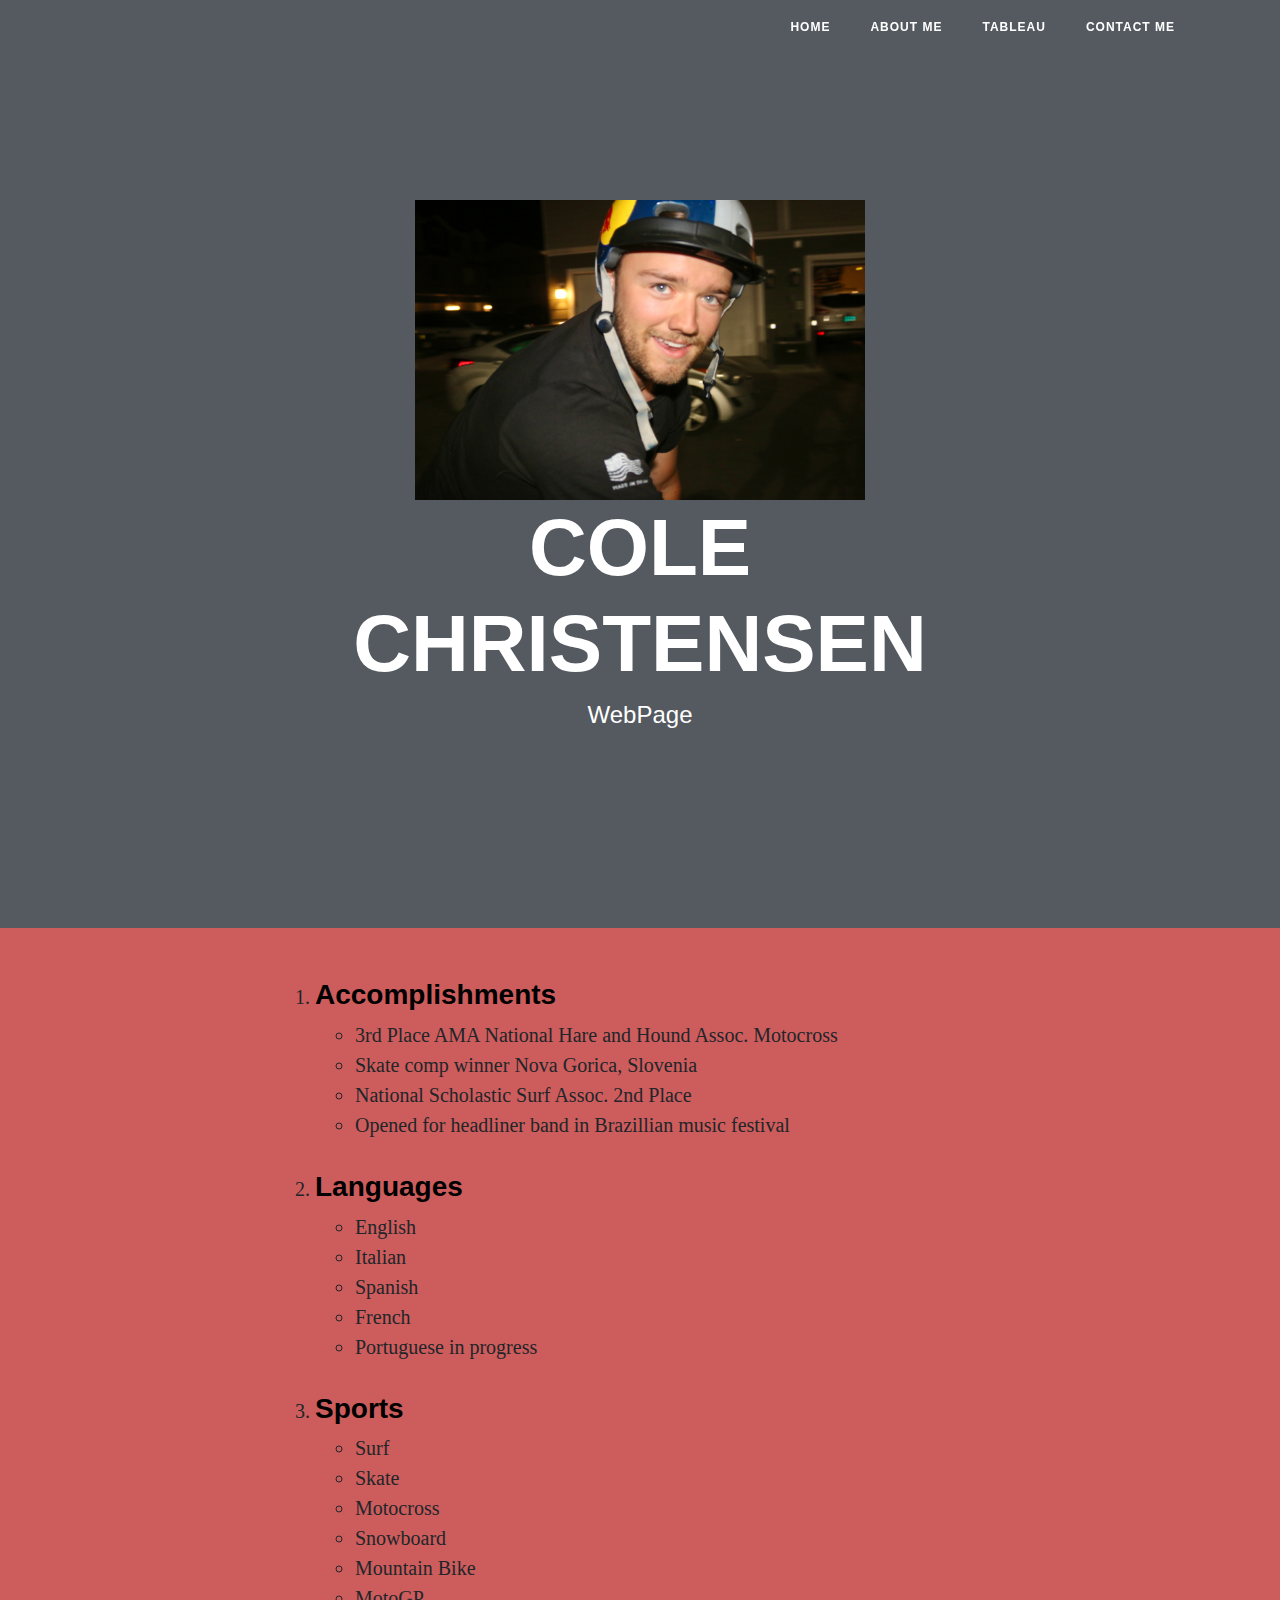
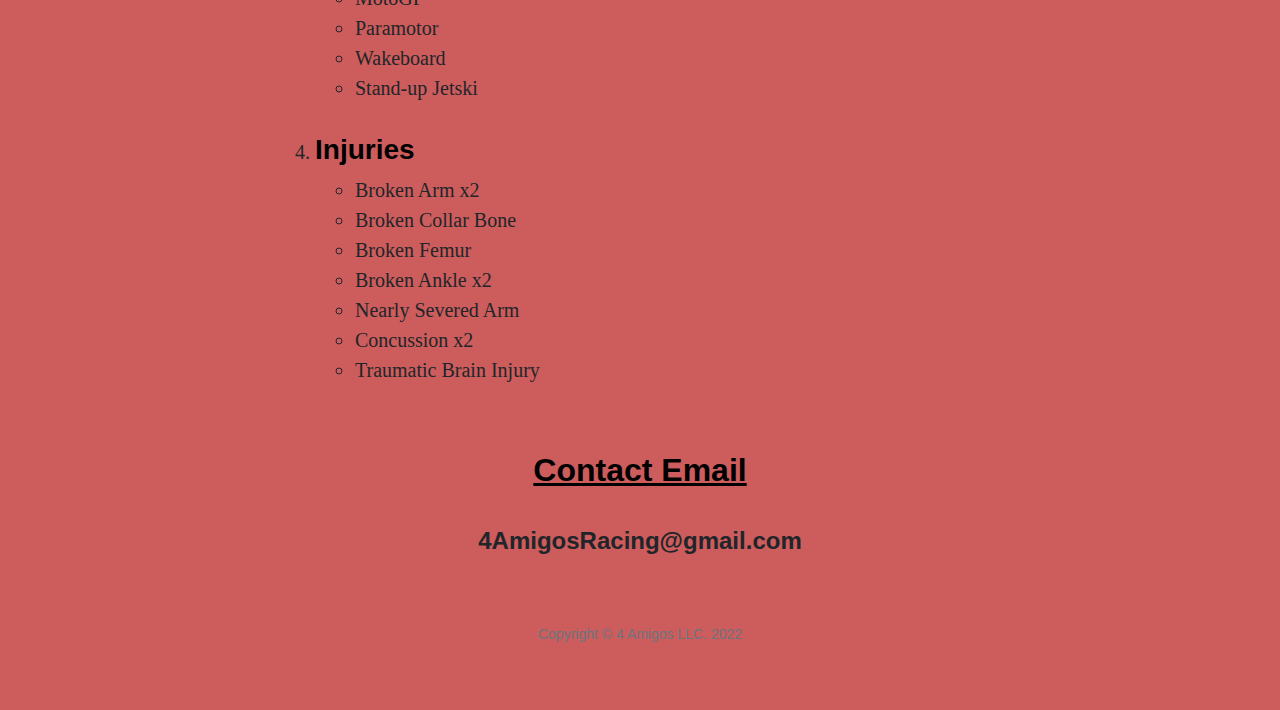
<file: Cole Christensen IS Final Project - Website/index.html>
<!DOCTYPE html>
<html lang="en">

<head>
<!--Cole Christensen Fall 2022-->
  <meta charset="utf-8">
  <meta name="viewport" content="width=device-width, initial-scale=1, shrink-to-fit=no">
  <meta name="description" content="">
  <meta name="author" content="">

  <title>Cole Christensen Website - Home</title>

  <!-- Bootstrap core CSS -->
  <link href="vendor/bootstrap/css/bootstrap.min.css" rel="stylesheet">

  <!-- Custom fonts for this template -->
  <link href="https://fonts.google.com/specimen/Bebas+Neue" rel="stylesheet" type="text/css">
  <link href='https://fonts.google.com/specimen/Bebas+Neue' rel='stylesheet' type='text/css'>
  <link href='https://fonts.google.com/specimen/Bebas+Neue' rel='stylesheet' type='text/css'>

  <!-- Custom styles for this template -->
  <link href="styles/clean-blog.min.css" rel="stylesheet">
  <link rel="stylesheet" text="text/css" href="./styles/mystyles.css">
</head>

<body>

  <!-- Navigation -->
  <nav class="navbar navbar-expand-lg navbar-light fixed-top" id="mainNav">
    <div class="container">
      <a class="navbar-brand" href="index.html"></a>
      <button class="navbar-toggler navbar-toggler-right" type="button" data-toggle="collapse" data-target="#navbarResponsive" aria-controls="navbarResponsive" aria-expanded="false" aria-label="Toggle navigation">
        Menu
        <i class="fas fa-bars"></i>
      </button>
      <div class="collapse navbar-collapse" id="navbarResponsive">
        <ul class="navbar-nav ml-auto">
          <li class="nav-item">
            <a class="nav-link" href="index.html">Home</a>
          </li>
          <li class="nav-item">
            <a class="nav-link" href="./html/about.html">About Me</a>
          </li>
          <li class="nav-item">
            <a class="nav-link" href="./html/tableau.html">Tableau</a>
          </li>
          <li class= "nav-item">
            <a class= "nav-link" href="#ContactMe">Contact Me</a>

          </li>
        </ul>
      </div>
    </div>
  </nav>

  <!-- Page Header -->
  <header class="masthead" style="background-image: url('https://cdn.shopify.com/s/files/1/2301/5125/articles/a81096e52e20abb188189b2878a3759e_2500x.progressive.jpg?v=1623174983')">
    <div class="overlay"></div>
    <div class="container">
      <div class="row">
        <div class="col-lg-8 col-md-10 mx-auto">
          <div class="site-heading">
            <div>
              <img src="./images/Cole Photo.JPG" alt="Cole Christensen MTB" width="450">
            </div>
            <h1>COLE CHRISTENSEN</h1>
            <span class="subheading">WebPage</span>
          </div>
        </div>
      </div>
    </div>
  </header>

  <!-- Main Content -->
       <link rel="stylesheet" type="text/css" href="styles/bootstyles.css"> <!--change background to red-->
       <div class="container">
        <div class="row">
          <div class="col-lg-8 col-md-10 mx-auto">
            <ol>
          <li><h3>Accomplishments</h3></li>
               <ul>
                   <li>3rd Place AMA National Hare and Hound Assoc. Motocross</li>
                   <li>Skate comp winner Nova Gorica, Slovenia</li>
                   <li>National Scholastic Surf Assoc. 2nd Place</li>
                   <li>Opened for headliner band in Brazillian music festival</li>
                </ul>
    <br>
          <li><h3>Languages</h3></li>
                <ul>
                    <li>English</li>
                    <li>Italian</li>
                    <li>Spanish</li>
                    <li>French</li>
                    <li>Portuguese in progress</li>
                </ul>
    <br>
            <li><h3>Sports</h3></li>
                <ul>
                    <li>Surf</li>
                    <li>Skate</li>
                    <li>Motocross</li>
                    <li>Snowboard</li>
                    <li>Mountain Bike</li>
                    <li>MotoGP</li>
                    <li>Paramotor</li>
                    <li>Wakeboard</li>
                    <li>Stand-up Jetski</li>
                </ul>
       <br>
            <li><h3>Injuries</h3></li>
                <ul>
                    <li>Broken Arm x2</li>
                    <li>Broken Collar Bone</li>
                    <li>Broken Femur</li>
                    <li>Broken Ankle x2</li>
                    <li>Nearly Severed Arm</li>
                    <li>Concussion x2</li>
                    <li>Traumatic Brain Injury</li>
                </ul>
            </ol>            
          </div>
        </div>
      </div>
       
  

  <!-- code for contact via instagram at bottom of page-->
  <footer>
    <center><h2 id="ContactMe">Contact Email</h2></center> <!--anchor to go straight to contact me-->
    <br>
    <center><h4>4AmigosRacing@gmail.com</h4></center>
    <div class="container">
      <div class="row">
        <div class="col-lg-8 col-md-10 mx-auto">
          <ul class="list-inline text-center">
            <li class="list-inline-item">
              <a href="https://www.instagram.com/crc.08/">
                <span class="fa-stack fa-lg">
                  <i class="fas fa-circle fa-stack-2x"></i>
                  <i class="fab fa-instagram fa-stack-1x fa-inverse"></i>
                </span>
              </a>
            </li>
            <li class="list-inline-item">
              <a href="https://www.facebook.com/cole.christensen.14473/">
                <span class="fa-stack fa-lg">
                  <i class="fas fa-circle fa-stack-2x"></i>
                  <i class="fab fa-facebook-f fa-stack-1x fa-inverse"></i>
                </span>
              </a>
            </li>
          </ul>
          <p class="copyright text-muted">Copyright &copy; 4 Amigos LLC. 2022</p>
        </div>
      </div>
    </div>
  </footer>

  <!-- Bootstrap core JavaScript -->
  <script src="vendor/jquery/jquery.min.js"></script>
  <script src="vendor/bootstrap/js/bootstrap.bundle.min.js"></script>

  <!-- Custom scripts for this template -->
  <script src="js/clean-blog.min.js"></script>
 
  
</body>

</html>
</file>
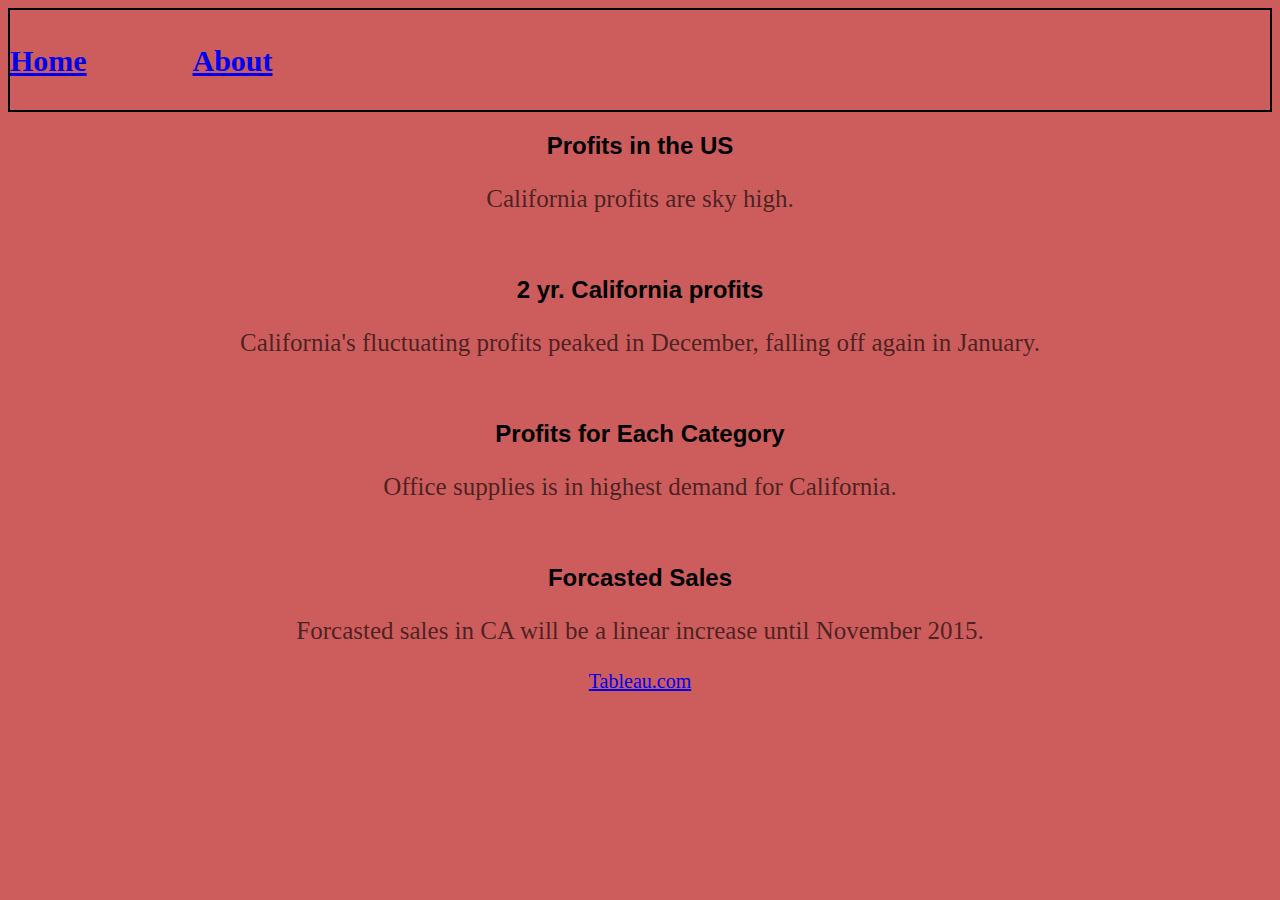
<file: Cole Christensen IS Final Project - Website/html/tableau.html>
<!DOCTYPE html>

<html>
    <head>
        <title>Cole Christensen - Tableau Page</title>
        <link rel="stylesheet" type= "text/css" href="../styles/bootstyles.css">
    </head>
    
    <body>
        <!--navigation-->
        
        <div class = "header">
            <br>
            <right>
            <a href="../index.html">Home</a>           
            <a href="about.html">About</a>
            </right>
        </div>
        <!--Body-->
        <div class= "mainbody">
            <div>
                <center><h2>Profits in the US</h2></center>
                <!--Here is the Tableau code:-->
                <center><div class='tableauPlaceholder' id='viz1618445797575' style='position: relative'><noscript><a href='#'><img alt='Sheet 1 ' src='https:&#47;&#47;public.tableau.com&#47;static&#47;images&#47;fi&#47;final_16184456816720&#47;Sheet1&#47;1_rss.png' style='border: none' /></a></noscript><object class='tableauViz'  style='display:none;'><param name='host_url' value='https%3A%2F%2Fpublic.tableau.com%2F' /> <param name='embed_code_version' value='3' /> <param name='site_root' value='' /><param name='name' value='final_16184456816720&#47;Sheet1' /><param name='tabs' value='no' /><param name='toolbar' value='yes' /><param name='static_image' value='https:&#47;&#47;public.tableau.com&#47;static&#47;images&#47;fi&#47;final_16184456816720&#47;Sheet1&#47;1.png' /> <param name='animate_transition' value='yes' /><param name='display_static_image' value='yes' /><param name='display_spinner' value='yes' /><param name='display_overlay' value='yes' /><param name='display_count' value='yes' /><param name='language' value='en' /></object></div>                <script type='text/javascript'>                    var divElement = document.getElementById('viz1618445797575');                    var vizElement = divElement.getElementsByTagName('object')[0];                    vizElement.style.width='100%';vizElement.style.height=(divElement.offsetWidth*0.75)+'px';                    var scriptElement = document.createElement('script');                    scriptElement.src = 'https://public.tableau.com/javascripts/api/viz_v1.js';                    vizElement.parentNode.insertBefore(scriptElement, vizElement);                </script>
                </center>
                
                <p>California profits are sky high.</p>

            <br>
                <center><h2>2 yr. California profits</h2></center>
                <center><div class='tableauPlaceholder' id='viz1618446142969' style='position: relative'><noscript><a href='#'><img alt='Sheet 2 ' src='https:&#47;&#47;public.tableau.com&#47;static&#47;images&#47;fi&#47;final-page2&#47;Sheet2&#47;1_rss.png' style='border: none' /></a></noscript><object class='tableauViz'  style='display:none;'><param name='host_url' value='https%3A%2F%2Fpublic.tableau.com%2F' /> <param name='embed_code_version' value='3' /> <param name='site_root' value='' /><param name='name' value='final-page2&#47;Sheet2' /><param name='tabs' value='no' /><param name='toolbar' value='yes' /><param name='static_image' value='https:&#47;&#47;public.tableau.com&#47;static&#47;images&#47;fi&#47;final-page2&#47;Sheet2&#47;1.png' /> <param name='animate_transition' value='yes' /><param name='display_static_image' value='yes' /><param name='display_spinner' value='yes' /><param name='display_overlay' value='yes' /><param name='display_count' value='yes' /><param name='language' value='en' /><param name='filter' value='publish=yes' /></object></div>                <script type='text/javascript'>                    var divElement = document.getElementById('viz1618446142969');                    var vizElement = divElement.getElementsByTagName('object')[0];                    vizElement.style.width='100%';vizElement.style.height=(divElement.offsetWidth*0.75)+'px';                    var scriptElement = document.createElement('script');                    scriptElement.src = 'https://public.tableau.com/javascripts/api/viz_v1.js';                    vizElement.parentNode.insertBefore(scriptElement, vizElement);                </script>
                </center>
                <p>California's fluctuating profits peaked in December, falling off again in January.</p>
              

            <br>
                <center><h2>Profits for Each Category</h2></center>
                <center> <div class='tableauPlaceholder' id='viz1618447141738' style='position: relative'><noscript><a href='#'><img alt='Sheet 3 ' src='https:&#47;&#47;public.tableau.com&#47;static&#47;images&#47;fi&#47;final-page3&#47;Sheet3&#47;1_rss.png' style='border: none' /></a></noscript><object class='tableauViz'  style='display:none;'><param name='host_url' value='https%3A%2F%2Fpublic.tableau.com%2F' /> <param name='embed_code_version' value='3' /> <param name='site_root' value='' /><param name='name' value='final-page3&#47;Sheet3' /><param name='tabs' value='no' /><param name='toolbar' value='yes' /><param name='static_image' value='https:&#47;&#47;public.tableau.com&#47;static&#47;images&#47;fi&#47;final-page3&#47;Sheet3&#47;1.png' /> <param name='animate_transition' value='yes' /><param name='display_static_image' value='yes' /><param name='display_spinner' value='yes' /><param name='display_overlay' value='yes' /><param name='display_count' value='yes' /><param name='language' value='en' /><param name='filter' value='publish=yes' /></object></div>                <script type='text/javascript'>                    var divElement = document.getElementById('viz1618447141738');                    var vizElement = divElement.getElementsByTagName('object')[0];                    vizElement.style.width='100%';vizElement.style.height=(divElement.offsetWidth*0.75)+'px';                    var scriptElement = document.createElement('script');                    scriptElement.src = 'https://public.tableau.com/javascripts/api/viz_v1.js';                    vizElement.parentNode.insertBefore(scriptElement, vizElement);                </script>
                </center>
                <p>Office supplies is in highest demand for California. </p>
            <br>
                <center><h2>Forcasted Sales</h2></center>
                <center><div class='tableauPlaceholder' id='viz1618452104381' style='position: relative'><noscript><a href='#'><img alt='Sheet 4 ' src='https:&#47;&#47;public.tableau.com&#47;static&#47;images&#47;fi&#47;final-page4&#47;Sheet4&#47;1_rss.png' style='border: none' /></a></noscript><object class='tableauViz'  style='display:none;'><param name='host_url' value='https%3A%2F%2Fpublic.tableau.com%2F' /> <param name='embed_code_version' value='3' /> <param name='site_root' value='' /><param name='name' value='final-page4&#47;Sheet4' /><param name='tabs' value='no' /><param name='toolbar' value='yes' /><param name='static_image' value='https:&#47;&#47;public.tableau.com&#47;static&#47;images&#47;fi&#47;final-page4&#47;Sheet4&#47;1.png' /> <param name='animate_transition' value='yes' /><param name='display_static_image' value='yes' /><param name='display_spinner' value='yes' /><param name='display_overlay' value='yes' /><param name='display_count' value='yes' /><param name='language' value='en' /><param name='filter' value='publish=yes' /></object></div>                <script type='text/javascript'>                    var divElement = document.getElementById('viz1618452104381');                    var vizElement = divElement.getElementsByTagName('object')[0];                    vizElement.style.width='100%';vizElement.style.height=(divElement.offsetWidth*0.75)+'px';                    var scriptElement = document.createElement('script');                    scriptElement.src = 'https://public.tableau.com/javascripts/api/viz_v1.js';                    vizElement.parentNode.insertBefore(scriptElement, vizElement);                </script></center>
                <p>Forcasted sales in CA will be a linear increase until November 2015.</p>
       
       
    <center><a class="tableau1" href="https://www.tableau.com/">Tableau.com</a>   </center>
         </div>
    </body>

</html>
</file>
<file: Cole Christensen IS Final Project - Website/styles/mystyles.css>
h2{
    color: black;
    font-family: sans-serif;
    text-decoration: underline;
}



.centervideo{
    display: block;
    margin: 0 auto;
    text-align: center;
}


h3{
    color: black;
    font-family: sans-serif;
}

body{
    background-color: rgb(204, 239, 250);
}

p{
    font-family: Verdana, Geneva, Tahoma, sans-serif;
    text-align: center;
}

.link{
    font-style: bold;
    text-decoration: underline;
}
</file>
<file: Cole Christensen IS Final Project - Website/styles/bootstyles.css>
.header{
    top: 5px;
    left: 5px;
    right: 5px;
    height: 100px;
    border: solid 2px black;
    word-spacing: 100px;
    font-weight: 700;
    font-size: 30px;
    background-color: indianred;
}


.mainbody{
    left: 5px;
    right: 5px;
    top: 115px;
    bottom: 65px;
    
}

.tableau1{
    font-size: 20px;
    font-weight: 300;
    font-style: bold;   
   
}
.footer{
    left: 5px;
    right: 5px;
    bottom: 5px;
    border: solid 2px black;
}

.tableauPlaceholder{
    max-width:50%;
    max-height:50%;
}

body{
    background-color: indianred;
    
        
}

h2{
    color: rgb (0, 0, 0);
    font-family: sans-serif;
}

p{
    text-align: center;
    font-size: 25px;
    color: rgba(0, 0, 0, 0.651);
}

.right{
    float: right;
}
</file>
<file: Cole Christensen IS Final Project - Website/styles/clean-blog.min.css>
/*!
 * Start Bootstrap - Clean Blog v5.0.10 (https://startbootstrap.com/theme/clean-blog)
 * Copyright 2013-2020 Start Bootstrap
 * Licensed under MIT (https://github.com/StartBootstrap/startbootstrap-clean-blog/blob/master/LICENSE)
 */body{font-size:20px;color:#212529;font-family:Lora,'Times New Roman',serif}p{line-height:1.5;margin:30px 0}p a{text-decoration:underline}h1,h2,h3,h4,h5,h6{font-weight:800;font-family:'Open Sans','Helvetica Neue',Helvetica,Arial,sans-serif}a{color:#212529;transition:all .2s}a:focus,a:hover{color:#0085a1}blockquote{font-style:italic;color:#868e96}.section-heading{font-size:36px;font-weight:700;margin-top:60px}.caption{font-size:14px;font-style:italic;display:block;margin:0;padding:10px;text-align:center;border-bottom-right-radius:5px;border-bottom-left-radius:5px}::-moz-selection{color:#fff;background:#0085a1;text-shadow:none}::selection{color:#fff;background:#0085a1;text-shadow:none}img::-moz-selection{color:#fff;background:0 0}img::selection{color:#fff;background:0 0}img::-moz-selection{color:#fff;background:0 0}#mainNav{position:absolute;border-bottom:1px solid #e9ecef;background-color:#fff;font-family:'Open Sans','Helvetica Neue',Helvetica,Arial,sans-serif}#mainNav .navbar-brand{font-weight:800;color:#343a40}#mainNav .navbar-toggler{font-size:12px;font-weight:800;padding:13px;text-transform:uppercase;color:#343a40}#mainNav .navbar-nav>li.nav-item>a{font-size:12px;font-weight:800;letter-spacing:1px;text-transform:uppercase}@media only screen and (min-width:992px){#mainNav{border-bottom:1px solid transparent;background:0 0}#mainNav .navbar-brand{padding:10px 20px;color:#fff}#mainNav .navbar-brand:focus,#mainNav .navbar-brand:hover{color:rgba(255,255,255,.8)}#mainNav .navbar-nav>li.nav-item>a{padding:10px 20px;color:#fff}#mainNav .navbar-nav>li.nav-item>a:focus,#mainNav .navbar-nav>li.nav-item>a:hover{color:rgba(255,255,255,.8)}}@media only screen and (min-width:992px){#mainNav{transition:background-color .2s;transform:translate3d(0,0,0);-webkit-backface-visibility:hidden;backface-visibility:hidden}#mainNav.is-fixed{position:fixed;top:-67px;transition:transform .2s;border-bottom:1px solid #fff;background-color:rgba(255,255,255,.9)}#mainNav.is-fixed .navbar-brand{color:#212529}#mainNav.is-fixed .navbar-brand:focus,#mainNav.is-fixed .navbar-brand:hover{color:#0085a1}#mainNav.is-fixed .navbar-nav>li.nav-item>a{color:#212529}#mainNav.is-fixed .navbar-nav>li.nav-item>a:focus,#mainNav.is-fixed .navbar-nav>li.nav-item>a:hover{color:#0085a1}#mainNav.is-visible{transform:translate3d(0,100%,0)}}header.masthead{margin-bottom:50px;background:no-repeat center center;background-color:#868e96;background-attachment:scroll;position:relative;background-size:cover}header.masthead .overlay{position:absolute;top:0;left:0;height:100%;width:100%;background-color:#212529;opacity:.5}header.masthead .page-heading,header.masthead .post-heading,header.masthead .site-heading{padding:200px 0 150px;color:#fff}@media only screen and (min-width:768px){header.masthead .page-heading,header.masthead .post-heading,header.masthead .site-heading{padding:200px 0}}header.masthead .page-heading,header.masthead .site-heading{text-align:center}header.masthead .page-heading h1,header.masthead .site-heading h1{font-size:50px;margin-top:0}header.masthead .page-heading .subheading,header.masthead .site-heading .subheading{font-size:24px;font-weight:300;line-height:1.1;display:block;margin:10px 0 0;font-family:'Open Sans','Helvetica Neue',Helvetica,Arial,sans-serif}@media only screen and (min-width:768px){header.masthead .page-heading h1,header.masthead .site-heading h1{font-size:80px}}header.masthead .post-heading h1{font-size:35px}header.masthead .post-heading .meta,header.masthead .post-heading .subheading{line-height:1.1;display:block}header.masthead .post-heading .subheading{font-size:24px;font-weight:600;margin:10px 0 30px;font-family:'Open Sans','Helvetica Neue',Helvetica,Arial,sans-serif}header.masthead .post-heading .meta{font-size:20px;font-weight:300;font-style:italic;font-family:Lora,'Times New Roman',serif}header.masthead .post-heading .meta a{color:#fff}@media only screen and (min-width:768px){header.masthead .post-heading h1{font-size:55px}header.masthead .post-heading .subheading{font-size:30px}}.post-preview>a{color:#212529}.post-preview>a:focus,.post-preview>a:hover{text-decoration:none;color:#0085a1}.post-preview>a>.post-title{font-size:30px;margin-top:30px;margin-bottom:10px}.post-preview>a>.post-subtitle{font-weight:300;margin:0 0 10px}.post-preview>.post-meta{font-size:18px;font-style:italic;margin-top:0;color:#868e96}.post-preview>.post-meta>a{text-decoration:none;color:#212529}.post-preview>.post-meta>a:focus,.post-preview>.post-meta>a:hover{text-decoration:underline;color:#0085a1}@media only screen and (min-width:768px){.post-preview>a>.post-title{font-size:36px}}.floating-label-form-group{font-size:14px;position:relative;margin-bottom:0;padding-bottom:.5em;border-bottom:1px solid #dee2e6}.floating-label-form-group input,.floating-label-form-group textarea{font-size:1.5em;position:relative;z-index:1;padding:0;resize:none;border:none;border-radius:0;background:0 0;box-shadow:none!important;font-family:Lora,'Times New Roman',serif}.floating-label-form-group input::-webkit-input-placeholder,.floating-label-form-group textarea::-webkit-input-placeholder{color:#868e96;font-family:Lora,'Times New Roman',serif}.floating-label-form-group label{font-size:.85em;line-height:1.764705882em;position:relative;z-index:0;top:2em;display:block;margin:0;transition:top .3s ease,opacity .3s ease;opacity:0}.floating-label-form-group .help-block{margin:15px 0}.floating-label-form-group-with-value label{top:0;opacity:1}.floating-label-form-group-with-focus label{color:#0085a1}form .form-group:first-child .floating-label-form-group{border-top:1px solid #dee2e6}footer{padding:50px 0 65px}footer .list-inline{margin:0;padding:0}footer .copyright{font-size:14px;margin-bottom:0;text-align:center}.btn{font-size:14px;font-weight:800;padding:15px 25px;letter-spacing:1px;text-transform:uppercase;border-radius:0;font-family:'Open Sans','Helvetica Neue',Helvetica,Arial,sans-serif}.btn-primary{background-color:#0085a1;border-color:#0085a1}.btn-primary:active,.btn-primary:focus,.btn-primary:hover{color:#fff;background-color:#00657b!important;border-color:#00657b!important}.btn-lg{font-size:16px;padding:25px 35px}
</file>
